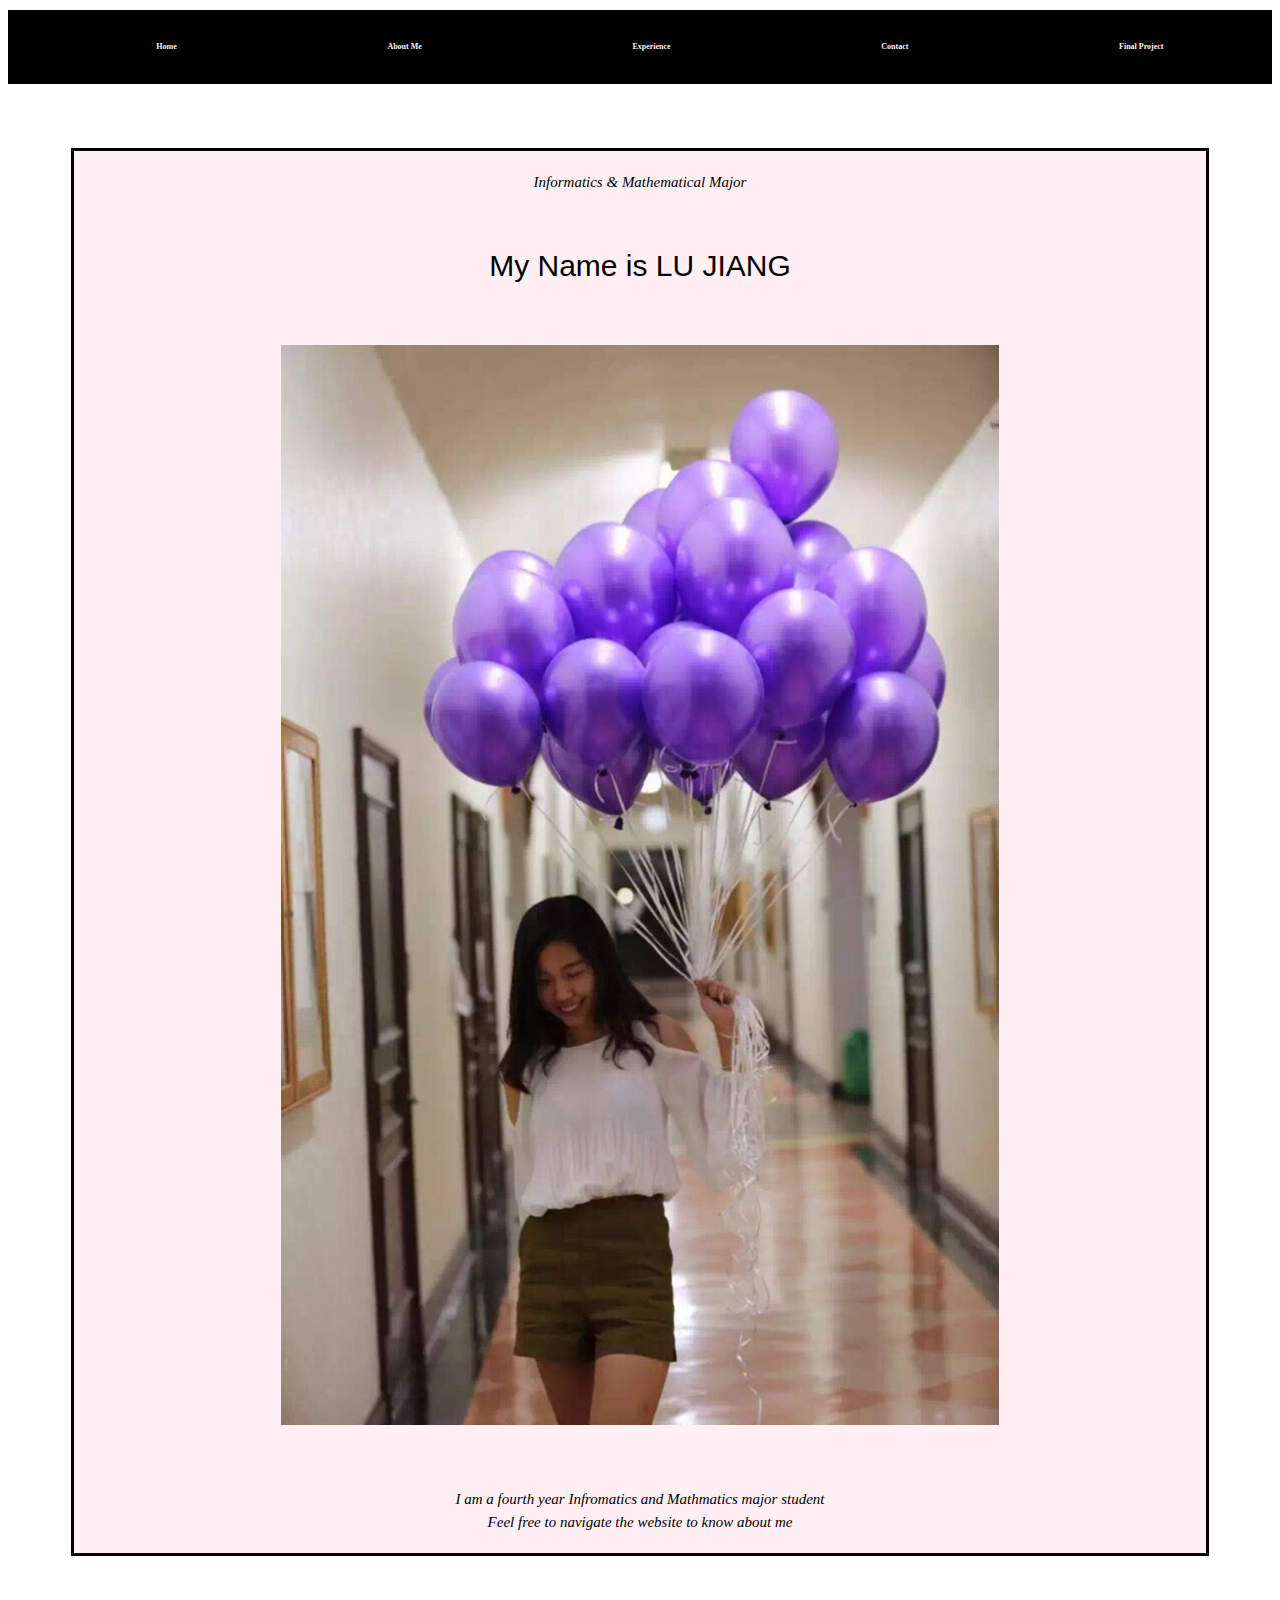
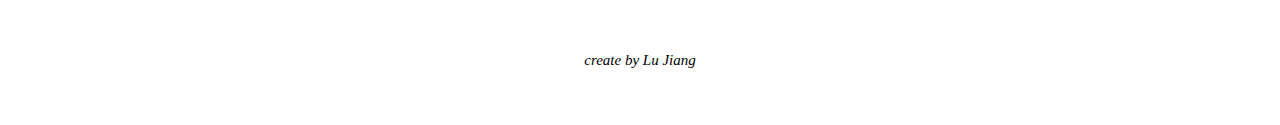
<file: index.html>
<!DOCTYPE html> 
<html>

  <head>
  
  	<meta charset="UTF-8">
  	
    <title>Lu Jiang</title>
    
	<link type = "text/css" rel = "stylesheet" href="fonts/Fonts.css"/>
	
	<link type = "text/css" rel = "stylesheet" href="css/Homestylesheet.css"/>
	
	<link type = "text/css" rel = "stylesheet" href = "css/responsive.css" media = "(mid-width:900px)">

    
    <meta name="viewport" content="width=device-width, initial-scale=1">
	
	<meta name="author" content="Lu Jiang">
	
  </head>
  
  
	<body>  
	<!-- !PAGE CONTENT! -->
	
    <!-- Header -->
    <header>
    	<!-- welcome -->

    	<nav>
      		<ul>        
        		<li class = "active"><a href = "index.html">Home</a></li>
        		<li ><a href = "AboutMe.html">About Me</a></li>
        		<li ><a href = "Experience.html">Experience</a></li>	
        		<li ><a href = "Contact.html">Contact</a></li>
        		<li><a href = "final-project.html">Final Project</a></li>   
      		</ul> 
      	</nav>     
    	
    	</header>


    <!-- Home Content -->
	<div class = "content">
 		<div class = "welcome">
			<h1 id = "subtitle"> Informatics & Mathematical Major</h1>
		
			<h2 id = maintitle>My Name is LU JIANG</h2>
				<div class = "maincontent">
				<img src = "img/IMG_5920.JPG">
				</div>
							 
		
			<h3 id = "subtitle">I am a fourth year Infromatics and Mathmatics major student<br>Feel free to navigate the website to know about me</h3>
		</div>
	</div>
		 
	
    

<!-- 
 
 -->	  
    <!-- Footer -->
    <div class="footer">
    	<p id = "subtitle">create by Lu Jiang</p>
	</div>
	

	
    </body>
  
</html>
</file>
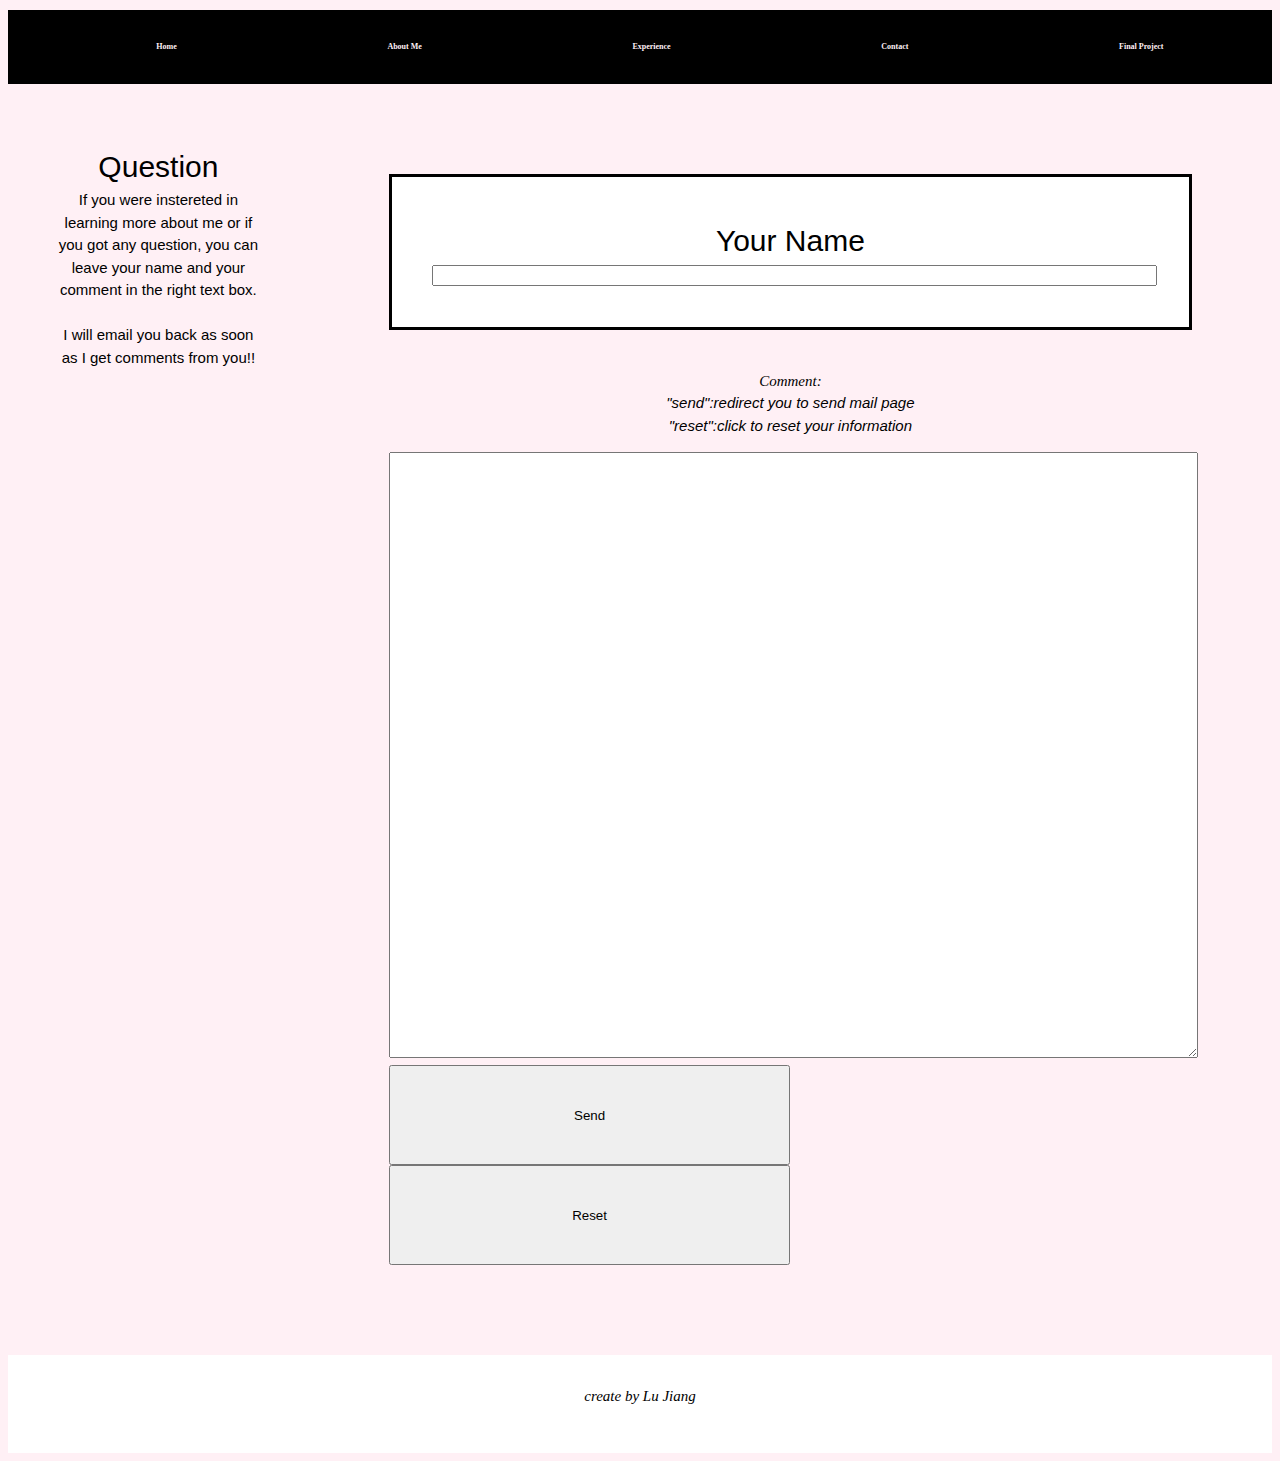
<file: Contact.html>
<!DOCTYPE html> 
<html>
  <head>
  	<meta charset="UTF-8">
    <title>Contact</title>

	<link type = "text/css" rel = "stylesheet" href="fonts/Fonts.css"/>
    <link type = "text/css" rel = "stylesheet" href="css/stylesheet.css" />
    <link type = "text/css" rel = "stylesheet" href = "css/responsive.css" media = "(min-width:900px)">
    <script src="js/email.js"></script> 
	<meta name="author" content="Lu Jiang">
  </head>
  
  
	<body>
	<!-- !PAGE CONTENT! -->
    <!-- Header -->
    
    <header>
    	<nav>
      		<ul>        
        		<li><a href = "index.html">Home</a></li>
        		<li><a href = "AboutMe.html">About Me</a></li>
        		<li ><a href = "Experience.html">Experience</a></li>	
        		<li class = "active"><a href = "Contact.html">Contact</a></li> 
        		<li><a href = "final-project.html">Final Project</a></li>  
      		</ul> 
      	</nav>     
    </header>
    
    <!-- Home Content -->
        <!-- Home Content -->
    <div class = "content">
    
		<div class = "maincontent">
		
    		<!-- Question -->
			<div class = "left">
				<h1 id = "maintitle">Question</h1>
				<p id = "title">If you were instereted in learning more about me or if you got any question, you can leave your name and your comment in the right text
				box.<br><br>I will email you back as soon as I get comments from you!!</p>
		
			</div>
    		<!-- MoreInfo -->
    		<form method="post" action="" class = "right">	
    		
				<!-- My Interest -->
				<div class="info-box-a">
					<h1 id = "maintitle">Your Name</h1>
					<input type="text" id = "name" name="name" style="width: 100%;">
				</div>

				<!-- Comment -->
				
				<div class="info-box-b">
				
					<h1 id = "subtitle">Comment: <p id = "body">"send":redirect you to send mail page<br>"reset":click to reset your information</p></h1>
					<textarea type="text" id="comment" name = "Comment" style="width: 100%; height: 600px;"></textarea>
					<input type="button" value= "Send" onclick = "send()" style="height: 100px; width: 50%;">
					<input type="reset" value="Reset" style="height: 100px; width: 50%; ">
				</div>
		
			
			</form>
    </div>
    </div>
	
	
    <!-- Footer -->
    <div class="footer">
    	<p id = "subtitle">create by Lu Jiang</p>

	</div>
	

	</body>
</html>
</file>
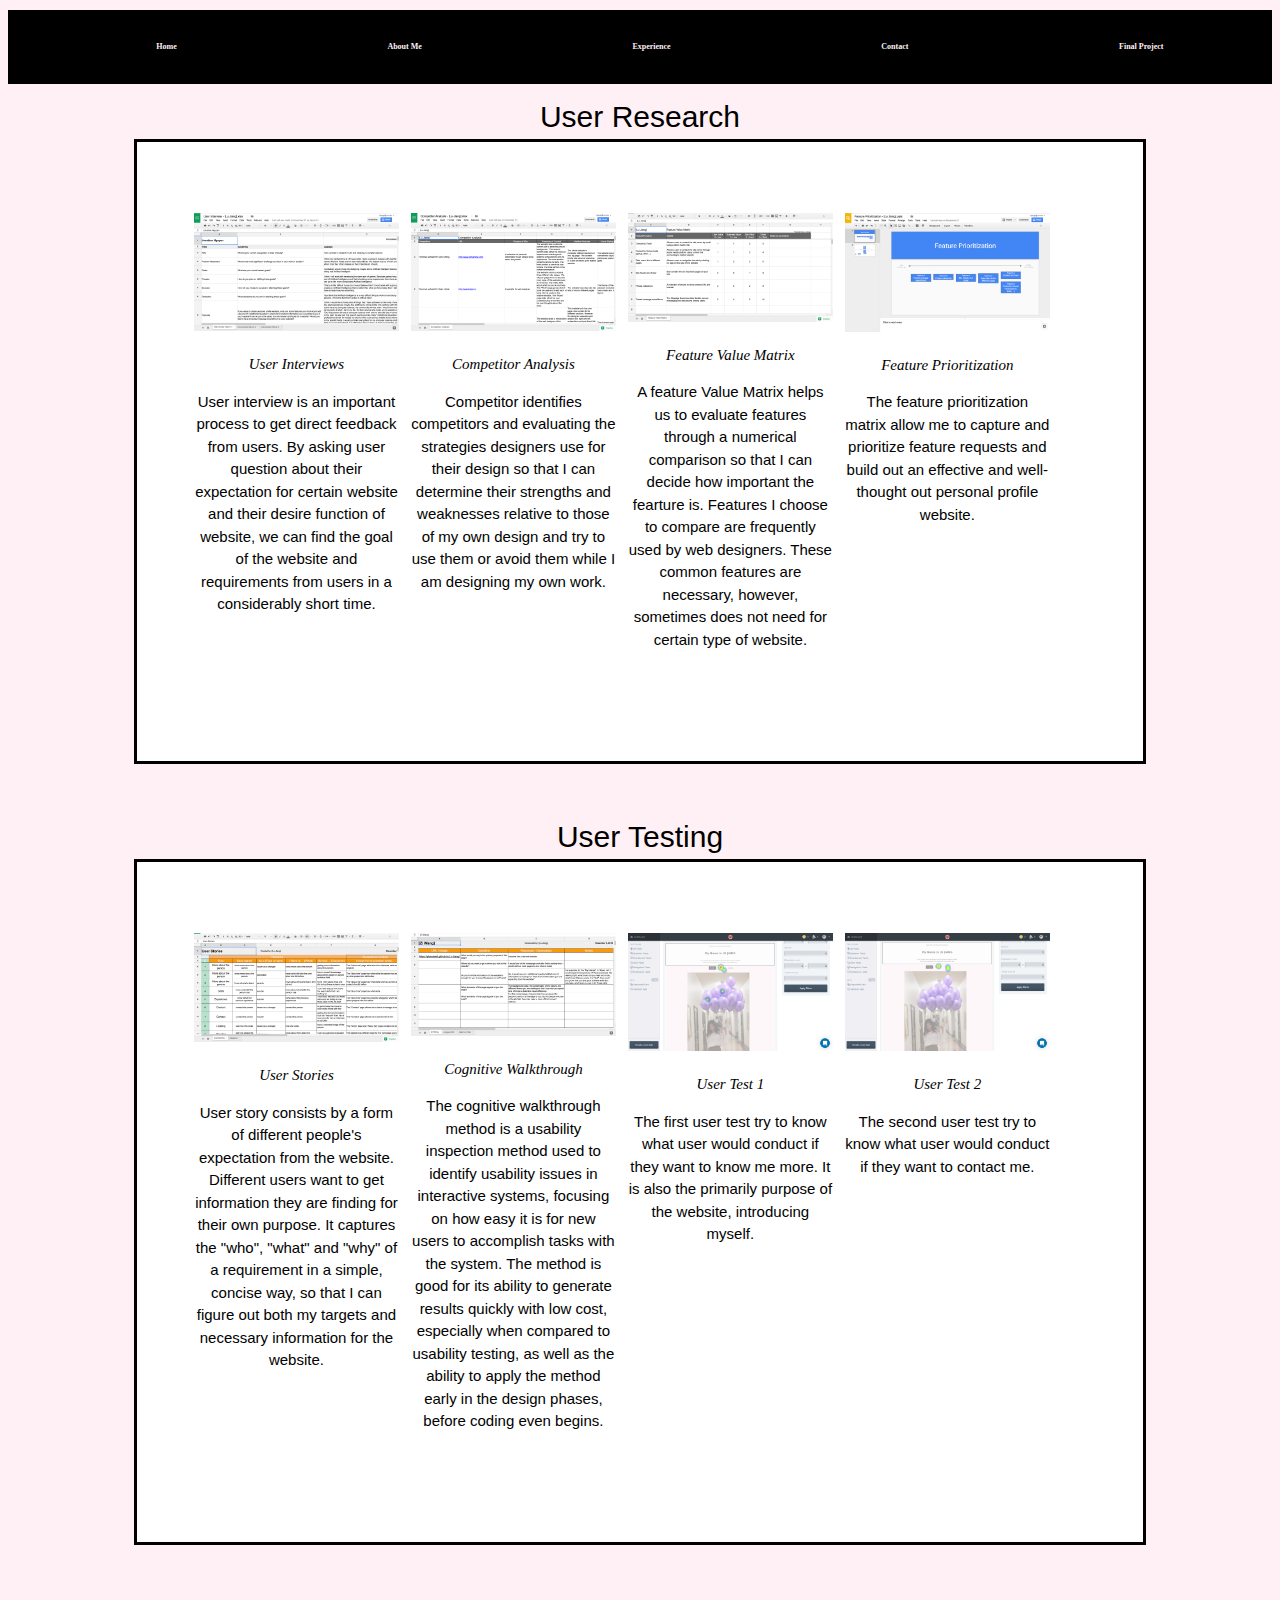
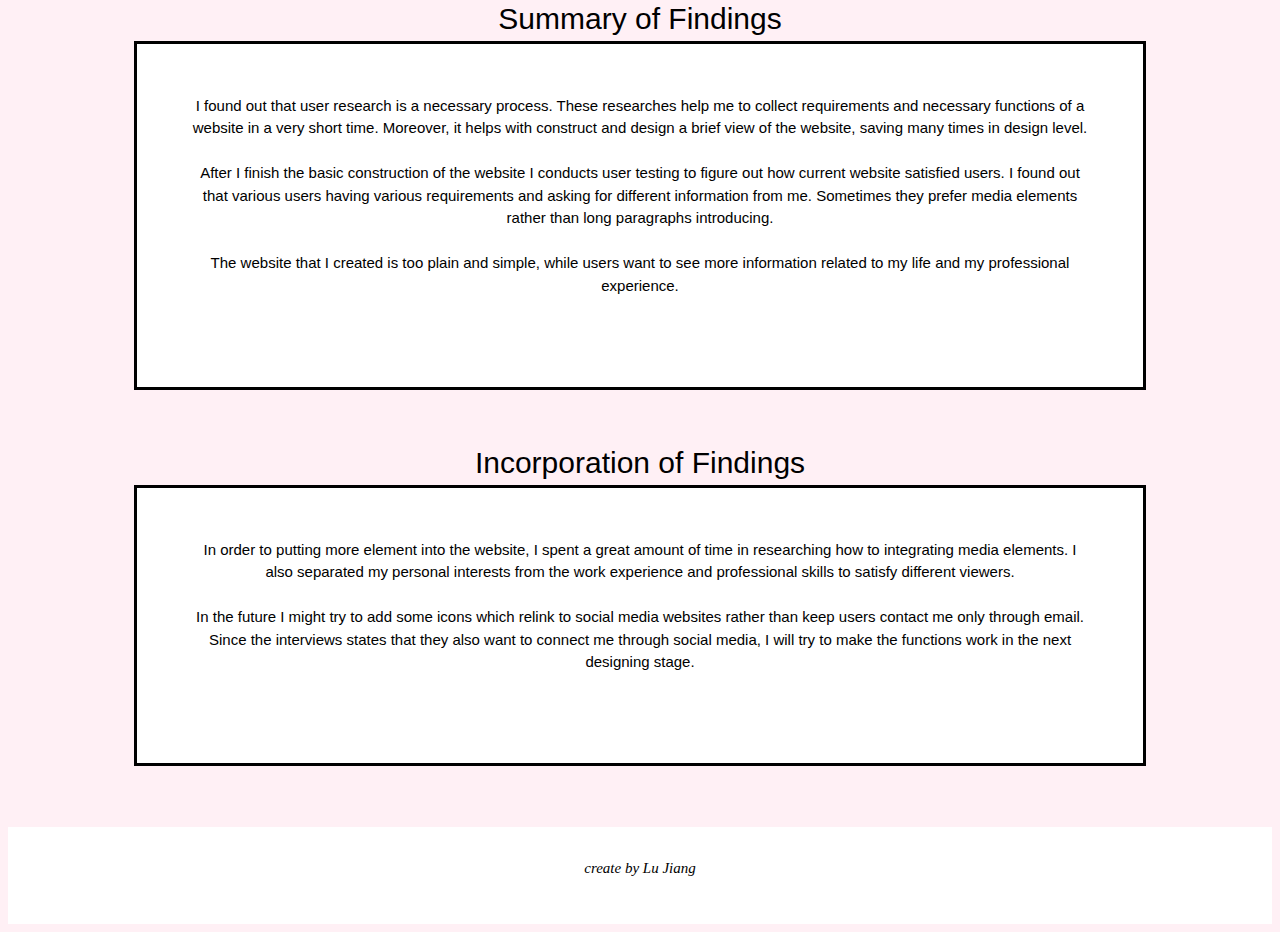
<file: final-project.html>
<!DOCTYPE html> 
<html>
  <head>
 	<meta charset="UTF-8">
    <title>Final Project</title>
        
	<link type = "text/css" rel = "stylesheet" href="fonts/Fonts.css"/>
    <link type = "text/css" rel = "stylesheet" href="css/stylesheet.css"/>
    <link type = "text/css" rel = "stylesheet" href="css/photo.css"/>
    <link type = "text/css" rel = "stylesheet" href = "css/responsive.css" media = "(min-width:900px)"/>
    <meta name="viewport" content="width=device-width, initial-scale=1.0">
    <meta name="author" content="Lu Jiang">
  </head>
  
  
	<body>
	<!-- !PAGE CONTENT! -->
    <!-- Header -->
    
    <header>
    	<nav>
      		<ul>        
        		<li><a href = "index.html">Home</a></li>
        		<li><a href = "AboutMe.html">About Me</a></li>
        		<li ><a href = "Experience.html">Experience</a></li>	
        		<li><a href = "Contact.html">Contact</a></li>  
        		<li class = "active"><a href = "final-project.html">Final Project</a></li> 
      		</ul> 
      	</nav>
      	     
    </header>
    
    <!-- Home Content -->
    <div class = "content">
    
		<div class = "maincontent">
			<div class = "center">	
    		<!-- MoreInfo -->
				<!-- My Interest -->
				<h1 id = "maintitle">User Research</h1>
				
				<div class="info-box-a">
					
					<div class="responsive">
					  <div class="img">
						<a target="_blank" href="https://docs.google.com/spreadsheets/d/1LQLyDAcPesQwE0IgNNT2L67YiE8LdWazJ0MKj-X3UKQ/edit">
						  <img src="img/1.png" width="600" height="200">
						</a>
						<div class="desc" id = "subtitle" ><b>User Interviews</b></div>
						<p id = "body">User interview is an important process to get direct feedback from users. By asking user question about 
						their expectation for certain website and their desire function of website, we can find the goal of the website and requirements 
						from users in a considerably short time.</p><br>
					  </div>
					</div>


					<div class="responsive">
					  <div class="img">
						<a target="_top" href="https://docs.google.com/spreadsheets/d/1V_XnmusdC5sTWgEoZx9tu5UaW3tsBRhylR5fhDasyvo/edit#gid=1452950495">
						  <img src="img/2.png" width="600" height="400">
						</a>
						<div class="desc"  id = "subtitle"><b>Competitor Analysis</b></div>
						<p id = "body"> Competitor identifies competitors and evaluating the strategies designers use for their design
						so that I can determine their strengths and weaknesses 
						relative to those of my own design and try to use them or avoid them while I am designing my own work. </p><br>
					  
					  </div>
					</div>

					<div class="responsive">
					  <div class="img">
						<a target="_blank" href="https://docs.google.com/spreadsheets/d/1pJwYRMg3PVc4eTglTqQQIwjrhK-tQgMvDNsa1BfoYAU/edit#gid=1249045550">
						  <img src="img/3.png" width="600" height="400">
						</a>
						<div class="desc"  id = "subtitle"><b>Feature Value Matrix</b> </div>
						<p id = "body">A feature Value Matrix helps us to evaluate features through a numerical comparison so that I can decide 
						how important the fearture is. Features I choose to compare are frequently used by web designers. These common features
						are necessary, however, sometimes does not need for certain type of website.</p><br>
					  
					  </div>
					</div>

					<div class="responsive">
					  <div class="img">
						<a target="_blank" href="https://docs.google.com/presentation/d/132zKvyb0dxDLwyNjKw2qNy5FqeP4A4BQOJaIEQjW8uI/edit#slide=id.p4">
						  <img src="img/4.png" width="600" height="400">
						</a>
						<div class="desc"  id = "subtitle"><b>Feature Prioritization</b></div>
						<p id = "body">The feature prioritization matrix allow me to capture and prioritize feature requests 
						and build out an effective and well-thought out personal profile website.</p><br>
					  
					  </div>
					</div>

					<div class="clearfix"></div>


				</div>
				<h1 id = "maintitle"  id = "subtitle"><b>User Testing</b></h1>
				
				<div class="info-box-a">
					
					<div class="responsive">
					  <div class="img">
						<a target="_blank" href="https://docs.google.com/spreadsheets/d/15Gp6LLEmCB21gDJCG6AyLPxhcgP0Iinn_JSiUQ9f35M/edit#gid=2018302106">
						  <img src="img/5.png" width="600" height="200">
						</a>
						<div class="desc"  id = "subtitle"><b>User Stories</b></div>
						<p id = "body">User story consists by a form of different people's expectation from the website. Different 
						users want to get information they are finding for their own purpose. 
						It captures the "who", "what" and "why" of a requirement in a simple, concise way, so that I can figure out both
						my targets and necessary information for the website.
						</p><br>
					  </div>
					</div>


					<div class="responsive">
					  <div class="img">
						<a target="_top" href="https://docs.google.com/spreadsheets/d/1smmS8uIgtPUmxKyJB2UzpBK704K1x3VNjoLJCQ0_Bzw/edit#gid=1054520276">
						  <img src="img/6.png" width="600" height="400">
						</a>
						<div class="desc"  id = "subtitle"><b>Cognitive Walkthrough</b></div>
						<p id = "body">The cognitive walkthrough method is a usability inspection method used to identify usability issues in interactive systems, 
						focusing on how easy it is for new users to accomplish tasks with the system. The method is good for its ability to generate results quickly with low cost, 
						especially when compared to usability testing, as well as the ability to apply the method early in the design phases, before coding even begins.</p><br>
					  
					  </div>
					</div>

					<div class="responsive">
					  <div class="img">
						<a target="_blank" href="https://usabilityhub.com/tests/49cdf0f173f5/results">
						  <img src="img/7.png" width="600" height="400">
						</a>
						<div class="desc"  id = "subtitle"><b>User Test 1</b></div>
						<p id = "body">The first user test try to know what user would conduct if they want to know me more. It is also the primarily purpose 
						of the website, introducing myself.</p><br>
					  
					  </div>
					</div>
					<div class="responsive">
					  <div class="img">
						<a target="_blank" href="https://usabilityhub.com/tests/e40e243d045e/results">
						  <img src="img/8.png" width="600" height="400">
						</a>
						<div class="desc"  id = "subtitle"><b>User Test 2</b></div>
						<p id = "body">The second user test try to know what user would conduct if they want to contact me.</p><br>
					  
					  </div>
					</div>

					<div class="clearfix"></div>


				</div>
				
				<h1 id = "maintitle">Summary of Findings</h1>
				
				<div class="info-box-a">
				<p id = "body">
				I found out that user research is a necessary process. These researches help me to collect requirements and necessary functions of a website in a very short time. Moreover, it helps with construct and design a brief view of the website, saving many times in design level. 

<br><br>After I finish the basic construction of the website I conducts user testing to figure out how current website satisfied users. I found out that various users having various requirements and asking for different information from me. Sometimes they prefer media elements rather than long paragraphs introducing.

<br><br>The website that I created is too plain and simple, while users want to see more information related to my life and my professional experience. 
				</p><br>
					  
				</div>
				
				<h1 id = "maintitle">Incorporation of Findings</h1>
				
				<div class="info-box-a">
				<p id = "body">
				

In order to putting more element into the website, I spent a great amount of time in researching how to integrating media elements. I also separated my personal interests from the work experience and professional skills to satisfy different viewers. 

<br><br>In the future I might try to add some icons which relink to social media websites rather than keep users contact me only through email. Since the interviews states that they also want to connect me through social media, I will try to make the functions work in the next designing stage. </p><br>
					  
				</div>
				
				
			</div>
		</div>
    </div>
    
     <!-- Footer -->
    <div class="footer">
    	<p id = "subtitle">create by Lu Jiang</p>
	</div>
	

	</body>
</html>
</file>
<file: fonts/Fonts.css>
#maintitle{
	font-family: Arial, Helvetica, sans-serif;
	font-weight: 50 ;
	font-size: 30px;
}


#title{
	font-family: Arial, Helvetica, sans-serif;
	font-weight: 100 ;
	font-size: 15px;
}

#subtitle{
	font-family: GLACIAL;
	font-style: italic;
	font-weight: 300;
	font-size: 15px;
}

	
#body{
	font-family: Arial, Helvetica, sans-serif;	
	font-size: 15px;
}
</file>
<file: css/Homestylesheet.css>
h1, h3{
	text-align:center;
	margin: 20px auto ;
	padding: 0;
	} 
	
h2 {
	text-align:center;
	margin: 50px auto;
	padding: 0;
}

p {
    text-align:center;
	margin: 0 0 1em 0;
	font-size: 94%;
}

img {
	max-width: 100%;
	height: auto;
	margin: 0 auto;
}

body{
	line-height: 1.5;
}


a{
	text-decoration: none;}
		
}



/* Header */

header {
	max-width: 1400px;
	
	margin: 10px auto 10px auto;
	
}

nav {
	border-style: solid;
	border-color: #000000;
	background-color: #000000;
    text-align: center;
    margin: 0 auto;
}

ul {
	
	display: flex;

}

ul li{
	flx:1;
	display: inline;
	font-weight:bold;
	font-size: 50%;
	margin: 1% auto 1% auto;
}

li a:link, li a:visited {
	text-align:center;
	padding: 20% auto 20% auto;
	height: 20px;

	color:#fff0f5;
}


li a:hover,  li a:active,  li .active a:link, li .active a:visited{
	color: #000000;
	background-color:#fff0f5;
}

/* Header */

header {
	max-width: 1400px;
	
	margin: 10px auto 10px auto;
	
}

nav {
	border-style: solid;
	border-color: #000000;
	background-color: #000000;
    text-align: center;
    margin: 0 auto;
}

ul {
	
	display: flex;

}

ul li{
	flx:1;
	display: inline;
	font-weight:bold;
	font-size: 50%;
	margin: 1% auto 1% auto;
}

li a:link, li a:visited {
	text-align:center;
	padding: 20% auto 20% auto;
	height: 20px;

	color:#fff0f5;
}


li a:hover,  li a:active,  li .active a:link, li .active a:visited{
	color: #000000;
	background-color:#fff0f5;
}

/* content */

.content {  
	max-width: 1400px;	
	margin: 5% 5%;
	background-color:#fff0f5;
}

.welcome{
	border-style: solid;
	border-color:#000000;
	background-color:#fff0f5;
	text-align:center;
}

.maincontent{
	margin: 5% 5%;
}


/* footer */

div.footer {
	background-color: #fff;
	padding: 30px 0;
	text-align: center;
}
</file>
<file: css/responsive.css>
.maincontent {
	display: flex;
	justify-content: space-between;
	}
</file>
<file: css/stylesheet.css>
h1, h2, h3 {
	text-align:center;
	margin: 0;
	padding: 0;

}


p {
	text-align:center;
	margin: 0 0 1em 0;
}

img {
	max-width: 100%;
	height: auto;
	margin: 0 auto;
}

body{
	line-height: 1.5;
	background-color:#fff0f5;
}

a{
	text-decoration: none;}


/* Header */

header {
	max-width: 1400px;
	
	margin: 10px auto 10px auto;
	
}

nav {
	border-style: solid;
	border-color: #000000;
	background-color: #000000;
    text-align: center;
    margin: 0 auto;
}

ul {
	
	display: flex;

}

ul li{
	flx:1;
	display: inline;
	font-weight:bold;
	font-size: 50%;
	margin: 1% auto 1% auto;
}

li a:link, li a:visited {
	text-align:center;
	padding: 20% auto 20% auto;
	height: 20px;

	color:#fff0f5;
}


li a:hover,  li a:active,  li .active a:link, li .active a:visited{
	color: #000000;
	background-color:#fff0f5;
}

/* content */
.content {  
	max-width: 1400px;	
	margin: 10px auto 10px auto;
}

/* element on the center */
.center{
	width: 80%;
	margin-left: auto;
  	margin-right: auto;

}

/* element on the left */
.left{
	padding: 50px;
	flex-basis: 20%;

}

/* element on the right */
.right{
	padding: 80px ;
	flex-basis: 80%;	
}


/* Info-box */

.info-box-a {
	border-style: solid;
	border-color: #000000;
	background-color: #fff;
	padding: 5% ;
	margin: 0 0 5% 0;
	
}

.plant {
	width: 80%;
	margin: 0 0 5% 5%;
	height: auto;
}



/* video */
.yt-general {
  padding: 10px;
  box-sizing: border-box;
  text-align: center;
  line-height: 0;
  font-size: 0;
}
.yt-cargador {
  width: 1000px;
  max-width: 100%;
  margin: 0 auto;
  padding: 4%;
  background: #333;
  border-radius: 0 0 8px 8px;
  box-sizing: border-box;
  box-shadow:  0 0 10px #000 inset, 0px 0 25px #666 inset;
}
.yt-video{
  position: relative;
  max-width: 100%;
  padding-bottom: 56.25%;
  height: 0;
  overflow: hidden;
  background: #000;
}
.yt-video iframe,
.yt-video object,
.yt-video embed {
  width: 1600px;
  max-width: 100%;
  height: 100%;
  position: absolute;
  top: 0;
  left: 0;
}
.yt-miniaturas {
  width: 1000px;
  max-width: 100%;
  margin: 0 auto;
  padding: 1% 4% 2% ;
  background: #333;
  box-sizing: border-box;
  border-radius: 8px 8px 0 0 ;
  box-shadow:  0 0 10px #000 inset, 0px 0 25px #666 inset;
}
.yt-miniaturas a {
  position: relative;
  display: inline-block;
  width: 20%;
  height: 0;
  overflow: hidden;
  padding: 0 0 13% 0;
  vertical-align:top;
  margin: 1% 0 0;
  border: 2px solid #333;
  box-sizing: border-box;
  transition: .3s all;
}
.yt-miniaturas a:hover {
  z-index: 2; 
  transform: scale(1.2);
}
.yt-miniaturas a img {
  width: 100%;
  padding: 0;
  background: transparent;
}
.yt-miniaturas a div {
  position: absolute;
  width: 100%;
  overflow: hidden;
  padding: 0 4px;
  box-sizing: border-box;
  white-space: nowrap;
  text-overflow: ellipsis;
  bottom: 0;
  left: 0;
  font-size: 14px;
  line-height: 18px;
  font-family: Arial;
  color: white;
  background: #CC181E;
  opacity: .8;
}
/* Símbolo cargador CSS */
.yt-video:before {
  content: "";
  display: inline-block;
  margin: 20% auto;
  border-width: 30px;
  border-radius: 50%;
  animation: spin 1s linear infinite;
  border-style: double;
  border-color: #999 transparent;
}

@keyframes spin {100% {
  transform: rotate(359deg);}
}
@media (max-width:470px) {
  .videominiaturas a div {display: none !important;}
}


/* footer */

div.footer {
	background-color: #fff;
	padding: 30px 0;
	text-align: center;
}
</file>
<file: css/photo.css>
div.img {
	margin: 20px auto
    border: 1px solid #ccc;
}

div.img:hover {
    border: 1px solid #777;
}

div.img img {
    width: 100%;
    height: auto;

}

div.desc {
    padding: 15px;
    text-align: center;
}

* {
    box-sizing: border-box;

}

.responsive {
    padding: 0 6px;
    float: left;
    width: 24%;
    margin: 20px auto
}

@media only screen and (max-width: 700px){
    .responsive {
        width: 49%;
        margin: 6px 0;
    }
}

@media only screen and (max-width: 500px){
    .responsive {
        width: 100%;
    }
}

.clearfix:after {
    content: "";
    display: table;
    clear: both;
}
</file>
